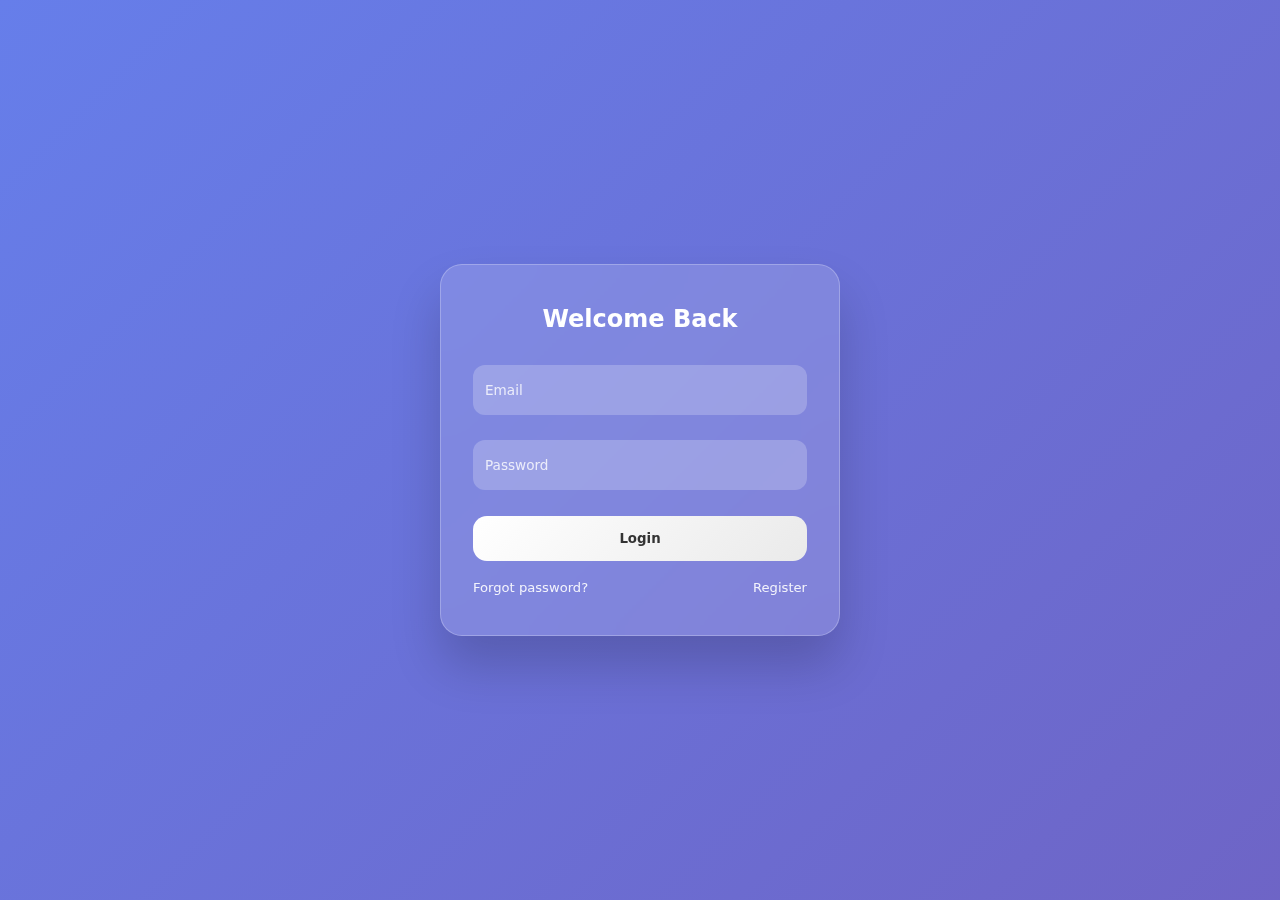
<file: v1/index.html>
<!DOCTYPE html>
<html lang="en">
<head>
<meta charset="UTF-8">
<meta name="viewport" content="width=device-width, initial-scale=1.0">
<title>Glass Auth UI</title>
<link href="style.css" rel="stylesheet" type="text/css" />
</head>

<body>

<div class="auth-card">

  <!-- LOGIN -->
  <div class="screen active" id="login">
    <h2>Welcome Back</h2>

    <div class="input-group">
      <input type="email" placeholder="Email" required>
      <label>Email</label>
    </div>

    <div class="input-group">
      <input type="password" placeholder="Password" required>
      <label>Password</label>
    </div>

    <button class="primary-btn">Login</button>

    <div class="links">
      <span onclick="showScreen('forgot')">Forgot password?</span>
      <span onclick="showScreen('register')">Register</span>
    </div>
  </div>

  <!-- REGISTER -->
  <div class="screen" id="register">
    <h2>Create Account</h2>

    <div class="input-group">
      <input type="text" placeholder="Name" required>
      <label>Name</label>
    </div>

    <div class="input-group">
      <input type="email" placeholder="Email" required>
      <label>Email</label>
    </div>

    <div class="input-group">
      <input type="password" placeholder="Password" required>
      <label>Password</label>
    </div>

    <button class="primary-btn">Register</button>
    <button class="primary-btn secondary-btn" onclick="showScreen('login')">
      Back to Login
    </button>
  </div>

  <!-- FORGOT PASSWORD -->
  <div class="screen" id="forgot">
    <h2>Reset Password</h2>

    <div class="input-group">
      <input type="email" placeholder="Email" required>
      <label>Email</label>
    </div>

    <button class="primary-btn">Send Reset Link</button>

    <div class="back-link" onclick="showScreen('login')">
      Back to Login
    </div>
  </div>

</div>

<script>
function showScreen(id) {
  document.querySelectorAll(".screen").forEach(screen => {
    screen.classList.remove("active");
  });
  document.getElementById(id).classList.add("active");
}
</script>

</body>
</html>
</file>
<file: v1/style.css>
/* =====================
   RESET & BASE
===================== */
* {
  margin: 0;
  padding: 0;
  box-sizing: border-box;
  font-family: "Inter", system-ui, -apple-system, sans-serif;
}

body {
  min-height: 100vh;
  display: flex;
  align-items: center;
  justify-content: center;
  background: linear-gradient(135deg, #667eea, #764ba2, #43cea2);
  background-size: 400% 400%;
  animation: gradientFlow 14s ease infinite;
  padding: 1rem;
}

@keyframes gradientFlow {
  0% { background-position: 0% 50%; }
  50% { background-position: 100% 50%; }
  100% { background-position: 0% 50%; }
}

/* =====================
   CARD
===================== */
.auth-card {
  width: 100%;
  max-width: 400px;
  background: rgba(255, 255, 255, 0.15);
  backdrop-filter: blur(16px);
  -webkit-backdrop-filter: blur(16px);
  border-radius: 22px;
  padding: 2.5rem 2rem;
  box-shadow: 0 30px 50px rgba(0, 0, 0, 0.18);
  border: 1px solid rgba(255, 255, 255, 0.25);
  color: #fff;
  position: relative;
  overflow: hidden;
}

/* =====================
   SCREENS
===================== */
.screen {
  display: none;
  animation: fadeSlide 0.45s ease forwards;
}

.screen.active {
  display: block;
}

@keyframes fadeSlide {
  from {
    opacity: 0;
    transform: translateY(16px);
  }
  to {
    opacity: 1;
    transform: translateY(0);
  }
}

h2 {
  text-align: center;
  margin-bottom: 2rem;
  font-weight: 600;
}

/* =====================
   INPUTS
===================== */
.input-group {
  position: relative;
  margin-bottom: 1.6rem;
}

.input-group input {
  width: 100%;
  padding: 1rem 0.75rem;
  border-radius: 12px;
  border: none;
  outline: none;
  background: rgba(255, 255, 255, 0.22);
  color: #fff;
  font-size: 0.95rem;
}

.input-group input::placeholder {
  color: transparent;
}

.input-group label {
  position: absolute;
  left: 0.75rem;
  top: 50%;
  transform: translateY(-50%);
  font-size: 0.85rem;
  color: rgba(255, 255, 255, 0.8);
  pointer-events: none;
  transition: 0.3s ease;
}

.input-group input:focus + label,
.input-group input:not(:placeholder-shown) + label {
  top: -8px;
  font-size: 0.72rem;
  color: #fff;
}

/* =====================
   BUTTONS
===================== */
.primary-btn {
  width: 100%;
  padding: 0.95rem;
  border-radius: 14px;
  border: none;
  cursor: pointer;
  background: linear-gradient(135deg, #ffffff, #eaeaea);
  color: #333;
  font-weight: 600;
  transition: transform 0.2s ease, box-shadow 0.2s ease;
}

.primary-btn:hover {
  transform: translateY(-2px);
  box-shadow: 0 14px 25px rgba(0, 0, 0, 0.3);
}

.secondary-btn {
  margin-top: 1rem;
  background: transparent;
  border: 1px solid rgba(255, 255, 255, 0.6);
  color: #fff;
}

/* =====================
   LINKS
===================== */
.links {
  display: flex;
  justify-content: space-between;
  margin-top: 1.2rem;
  font-size: 0.82rem;
}

.links span {
  cursor: pointer;
  color: rgba(255, 255, 255, 0.9);
  transition: opacity 0.2s ease;
}

.links span:hover {
  opacity: 0.7;
}

.back-link {
  text-align: center;
  margin-top: 1.5rem;
  font-size: 0.82rem;
  cursor: pointer;
  opacity: 0.85;
}

.back-link:hover {
  opacity: 0.65;
}

/* =====================
   RESPONSIVE
===================== */
@media (max-width: 420px) {
  .auth-card {
    padding: 2rem 1.5rem;
  }
}
</file>
